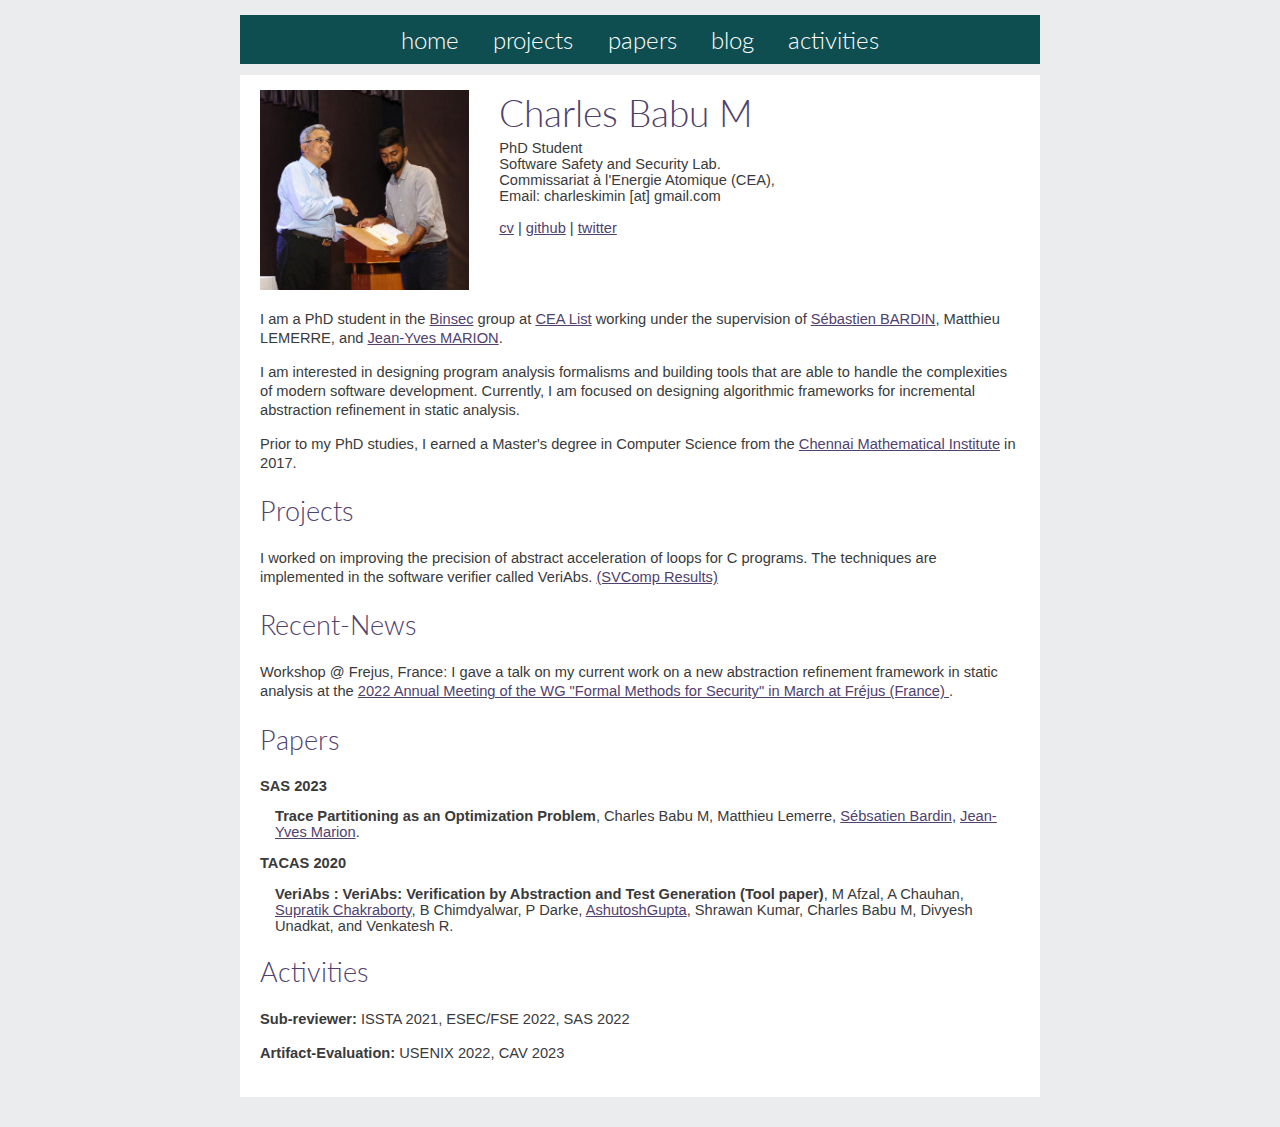
<file: index.html>
<!DOCTYPE html PUBLIC 
          "-//W3C//DTD XHTML 1.0 Strict//EN"
          "http://www.w3.org/TR/xhtml1/DTD/xhtml1-strict.dtd">
<html xmlns="http://www.w3.org/1999/xhtml">
  
<head>    
    <link rel="stylesheet" type="text/css" href="styles/mystyle.css"/>
    <meta http-equiv="content-type" content="text/html; charset=utf-8"/>
    <title>Charles Babu M</title>
  </head>
  <body>
  
  <div id="nav_bar_wrapper">
    <div id="nav_bar">
      <ul>
        <li><a href="https://charleskm6.github.io/">home</a></li>
        <li><a href="index.html#projects">projects</a></li>
        <li><a href="index.html#papers">papers</a></li>
        <li><a href="blog/index.html">blog</a></li>
        <li><a href="index.html#activities">activities</a></li>
      </ul>      
    </div>
  </div>  
  
    <div class="page">
	  <div class="page_content">
		  <div id="contacts">
			<div class="portrait">
			  <a href="images/author.jpg"><img src="images/author.jpg" alt="Picture of Charles Babu M"/></a>
			</div>
							
			<div class="contact">
        <!-- <h1>Charles Babu M</h1> -->
        <h1>Charles Babu M</h1>
        
        PhD Student<br/>
        Software Safety and Security Lab.<br/>
        Commissariat à l'Energie Atomique (CEA),<br/>
        Email: charleskimin [at] gmail.com<br/><br/>
        
        
			  <a href="resume.pdf">cv</a> | 
        <a href="https://github.com/charleskm6">github</a> |			  
			  <a href="https://twitter.com/charleskm06">twitter</a>
			</div>
		  </div>
      
      <p >I am a PhD student in the <a href="https://binsec.github.io/">Binsec</a> group at <a href="http://www-list.cea.fr/en/">CEA List</a> working under the supervision of <a href="http://sebastien.bardin.free.fr/">Sébastien BARDIN</a>, Matthieu LEMERRE, and <a href="https://members.loria.fr/JYMarion/">Jean-Yves MARION</a>.</p> 

      <p>
        I am interested in designing program analysis formalisms and building tools that are able to handle the complexities of modern software development. Currently, I am focused on designing algorithmic frameworks for incremental abstraction refinement in static analysis. </p><p>Prior to my PhD studies, I earned a Master's degree in Computer Science from the <a href="https://www.cmi.ac.in/">Chennai Mathematical Institute</a> in 2017.
 </p>
      
      <!--p>
      My research interests span the areas of programming languages and formal methods; in particular, I'm interested in building practical tools and techniques that make it easier for programmers to construct secure and reliable software.
      My agenda is to combine the growing power of <em>automated logical reasoning</em> and the recent advances in <em>program synthesis</em> 
      to build next-generation programming languages, in which the programmer directly states high-level system requirements (such as data invariants, resource bounds, or security policies) and the compiler takes on the error-prone task of enforcing these requirements.      
      </p-->
            
      <!--p>
      <b>I'm looking for graduate students!</b>
      If you are passionate about program synthesis, types, functional programming, and/or automated reasoning,
      consider applying to our <a href="https://apply.grad.ucsd.edu/home">PhD program</a> (the deadline is Dec 16).
      All you need to know about grad school
      is conveniently summarized in this <a href="https://www.youtube.com/watch?v=05L0hOw2yVs">music video</a>
      featuring our own Ranjit Jhala!
      </p-->
      
      <div class="anchor" id="projects"></div>
      <h2>Projects</h2>
      <p>I worked on improving the precision of abstract acceleration of loops for C programs. The techniques are implemented in the software verifier called VeriAbs. <a href="https://sv-comp.sosy-lab.org/2020/results/results-verified/">(SVComp Results)</a> </p>



      <div class="anchor" id="Recent-News"></div>
      <h2>Recent-News</h2>

    <p>Workshop @ Frejus, France:</b> I gave a talk on my current work on a new abstraction refinement framework in static analysis at the <a = href= "https://gtmfs2022.sciencesconf.org/">2022 Annual Meeting of the WG "Formal Methods for Security" in March at Fréjus (France) </a>.
    </p>

    <div class="anchor" id="papers"></div>
		  <h2>Papers</h2>
		  <b>  SAS 2023 </b><ul>
      <li><strong> Trace Partitioning as an Optimization Problem</strong>,
        Charles Babu M, Matthieu Lemerre,  <a href="http://sebastien.bardin.free.fr/">Sébsatien Bardin</a>, <a href="https://members.loria.fr/JYMarion/">Jean-Yves Marion</a>.
      </li>  
      </ul>
      <b>  TACAS 2020 </b><ul>
      <li><strong> VeriAbs : VeriAbs: Verification by Abstraction and Test Generation (Tool paper)</strong>,
        M Afzal, A Chauhan, <a href="https://www.cse.iitb.ac.in/~supratik/">Supratik Chakraborty</a>, B Chimdyalwar, P Darke, <a href="https://www.cse.iitb.ac.in/~akg/">AshutoshGupta</a>, Shrawan Kumar, Charles Babu M, Divyesh Unadkat, and Venkatesh R.
      </li>  
		  </ul>
             
			
    <div class="anchor" id="Activities"></div>

    <h2>Activities</h2>
    <p><b>Sub-reviewer:</b> ISSTA 2021, ESEC/FSE 2022, SAS 2022 </p>
    <p><b>Artifact-Evaluation:</b> USENIX 2022, CAV 2023 </p>
    
			<!-- <li>Lifty/STORM: information flow control with refinement types
        <a href="publications/icfp20-lifty.pdf">[ICFP'20]</a>
        <a href="publications/osdi21.pdf">[OSDI'21]</a>
        <a href="lifty/index.html">[demo]</a>
      </li> -->
      
           
      
<!--       

      <p>program (co-)chair:
       <table>
        <tr>
          <td><strong>2022</strong></td>
          <td><a href="https://www.haskell.org/haskell-symposium/2022/index.html">Haskell</a></td>
        </tr>       
        <tr>
          <td><strong>2020</strong></td>
          <td><a href="https://sri-csl.github.io/VSTTE20/">VSTTE</a></td>
        </tr>
        <tr>
          <td><strong>2017</strong></td>
          <td><a href="http://ifm2017.di.unito.it/">iFM</a></td>
        </tr>
      </table>       
      </p> -->
		  
      
      <!--p>external review committees:
       <table>
        <tr>
          <td><strong>2019</strong></td>
          <td>
            <a href="https://icfp19.sigplan.org/committee/icfp-2019-papers-external-review-committee">ICFP</a>
          </td>
        </tr>       
        <tr>
          <td><strong>2018</strong></td>
          <td><a href="https://pldi18.sigplan.org/committee/pldi-2018-external-review-committee">PLDI</a></td>
        </tr>
      </table>       
      </p-->
      
		</div>
    </div>
  </body>

<!-- Mirrored from cseweb.ucsd.edu/~npolikarpova/ by HTTrack Website Copier/3.x [XR&CO'2014], Wed, 28 Dec 2022 17:30:00 GMT -->
</html>
</file>
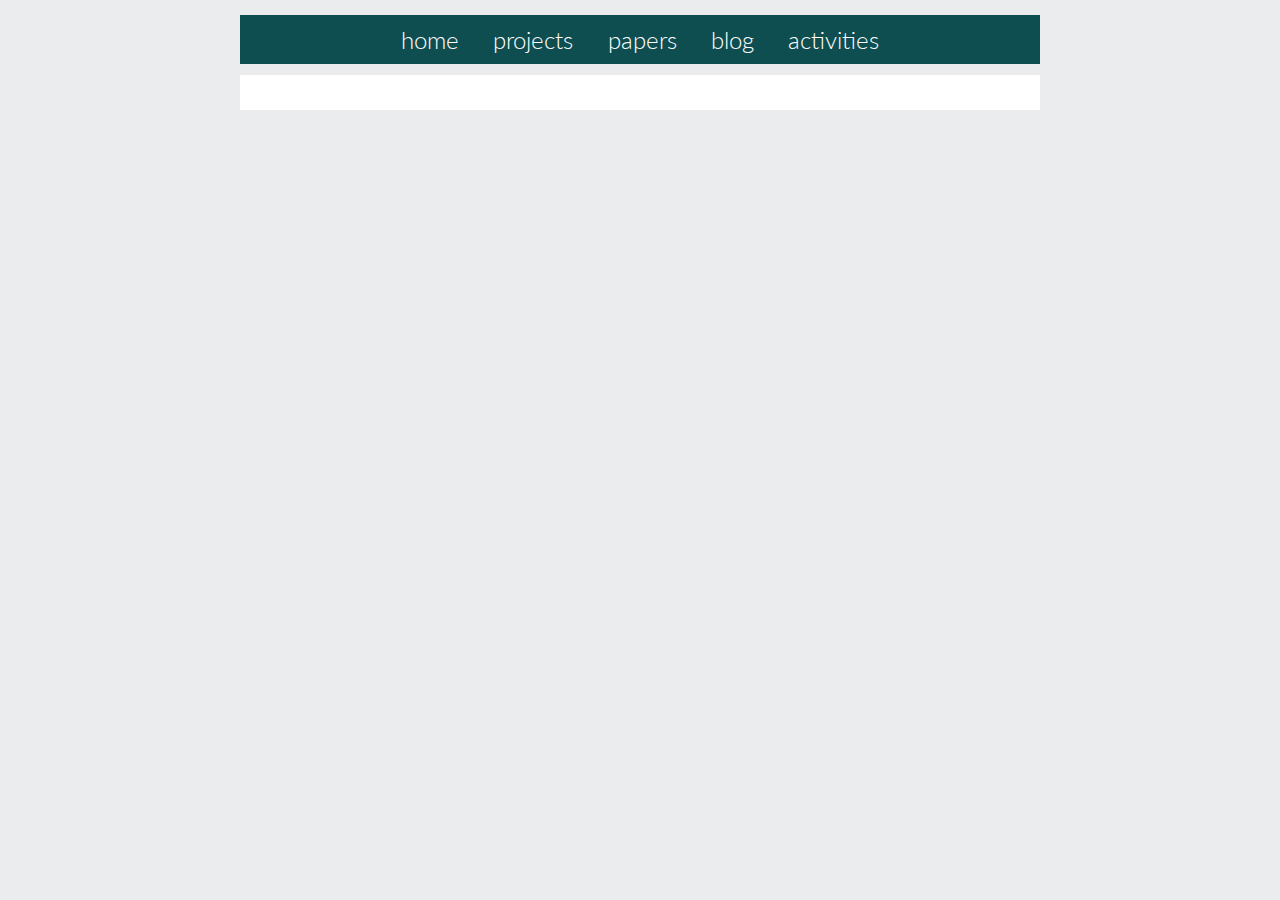
<file: blog/index.html>
<!DOCTYPE html PUBLIC 
          "-//W3C//DTD XHTML 1.0 Strict//EN"
          "http://www.w3.org/TR/xhtml1/DTD/xhtml1-strict.dtd">
<html xmlns="http://www.w3.org/1999/xhtml">
  
<head>    
    <link rel="stylesheet" type="text/css" href="../styles/mystyle.css"/>
    <meta http-equiv="content-type" content="text/html; charset=utf-8"/>
    <title>Charles Babu M</title>
  </head>
  <body>
  
  <div id="nav_bar_wrapper">
    <div id="nav_bar">
      <ul>
        <li><a href="https://charleskm6.github.io/">home</a></li>
        <li><a href="../index.html#projects">projects</a></li>
        <li><a href="../index.html#papers">papers</a></li>
        <li><a href="../blog/index.html">blog</a></li>
        <li><a href="../index.html#activities">activities</a></li>
      </ul>      
    </div>
  </div>  
  
    <div class="page">
	  <div class="page_content">
		  
      
		</div>
    </div>
  </body>

</html>
</file>
<file: styles/mystyle.css>
@import url(http://fonts.googleapis.com/css?family=Lato:300,700);

body {
  font-family: Open Sans, sans-serif;
  /* text-align: justify;     */
  font-size: 11pt;
  color: #3a3a3b;
  /* background-color: #dedede; */
  background-color: #ebecee;
}

p {
  margin-top: 0px;
  line-height: 130%;
}

img {
    border-style: none;
}

.page {
  margin-left: auto;
  margin-right: auto;
  width: 800px;  
}

.page_content {
  background-color: #ffffff;
  margin-top: 75px;
  margin-bottom: 30px;
  padding-top: 15px;
  padding-bottom: 20px;
  padding-left: 20px;
  padding-right: 20px;
}

ul {
    list-style-type: none;
    /* margin: 0; */
    padding-left: 15px;    
}

li {
  margin-bottom: 7px;
}

/* Links */

a:link {
  color:  #50416d;
}

a:visited {
  color: #727273;
}

/* Nav bar */

#nav_bar_wrapper {
    background-color: #ebecee;
    position: fixed;
    top:0;
    left:0;
    width: 100%;
    height: 70px;
}
#nav_bar {
    margin-left: auto;
    margin-right: auto;
    margin-top: 15px;
    display: table;
    background-color: #0e4e51;
    color: #ffffff;
    width: 800px;
    height: 44px;
    text-align: center;
}
#nav_bar ul{
    padding-left: 0px;
    margin-top: 10px;
    margin-bottom: 10px;
}
#nav_bar li{
    display: inline;
    list-style-type: none;
    padding: 15px;
    font-family: 'Lato';
    font-weight: 300;
    font-size: 18pt;            
}
#nav_bar a:link {
    color: #ffffff;
    text-decoration: none;
}
#nav_bar a:visited {
    color: #ffffff;
    text-decoration: none;
}

/* Headers */


h1 {
  font-family: 'Lato';
  font-size: 28pt;
  font-weight: 300;  
  color: #50416d;
  margin-top: 0px;
  margin-bottom: 5px;
}

h2 {
  font-family: 'Lato';
  font-size: 20pt;
  font-weight: 300;  
  color: #50416d;
}

h3 {
  margin-bottom: 5px;
}

h4 {
  margin-bottom: 0px;
}

/* Contact information */

.portrait {
    float: left;  
}

.portrait img {
   display: block;
   margin-left: auto;
   margin-right: auto;
   height: 200px;
}

.contact {
  margin-left: 30px;
  text-align: left;
  float: left;
}

#contacts {
  overflow: auto;
  margin-bottom: 20px;
}

/* Research project pages */

.project_logo {
    float: left;
    margin-left: 20px;
    margin-right: 20px;
}

.project_logo img {
   display: block;
}

/* Tables */

td {
    padding-left: 15px;
    padding-right: 15px;
}

/* Utility */

div.anchor {
    position: relative;
    top: -70px;
}                

.clear {
    clear: both;
}


.float_right {
    float: right;
}

.float_left {
    float: left;
}

.centered {
  text-align: center;
}

/* Credits */
.credit {
  width: 100%;
  text-align: right;
}
</file>
